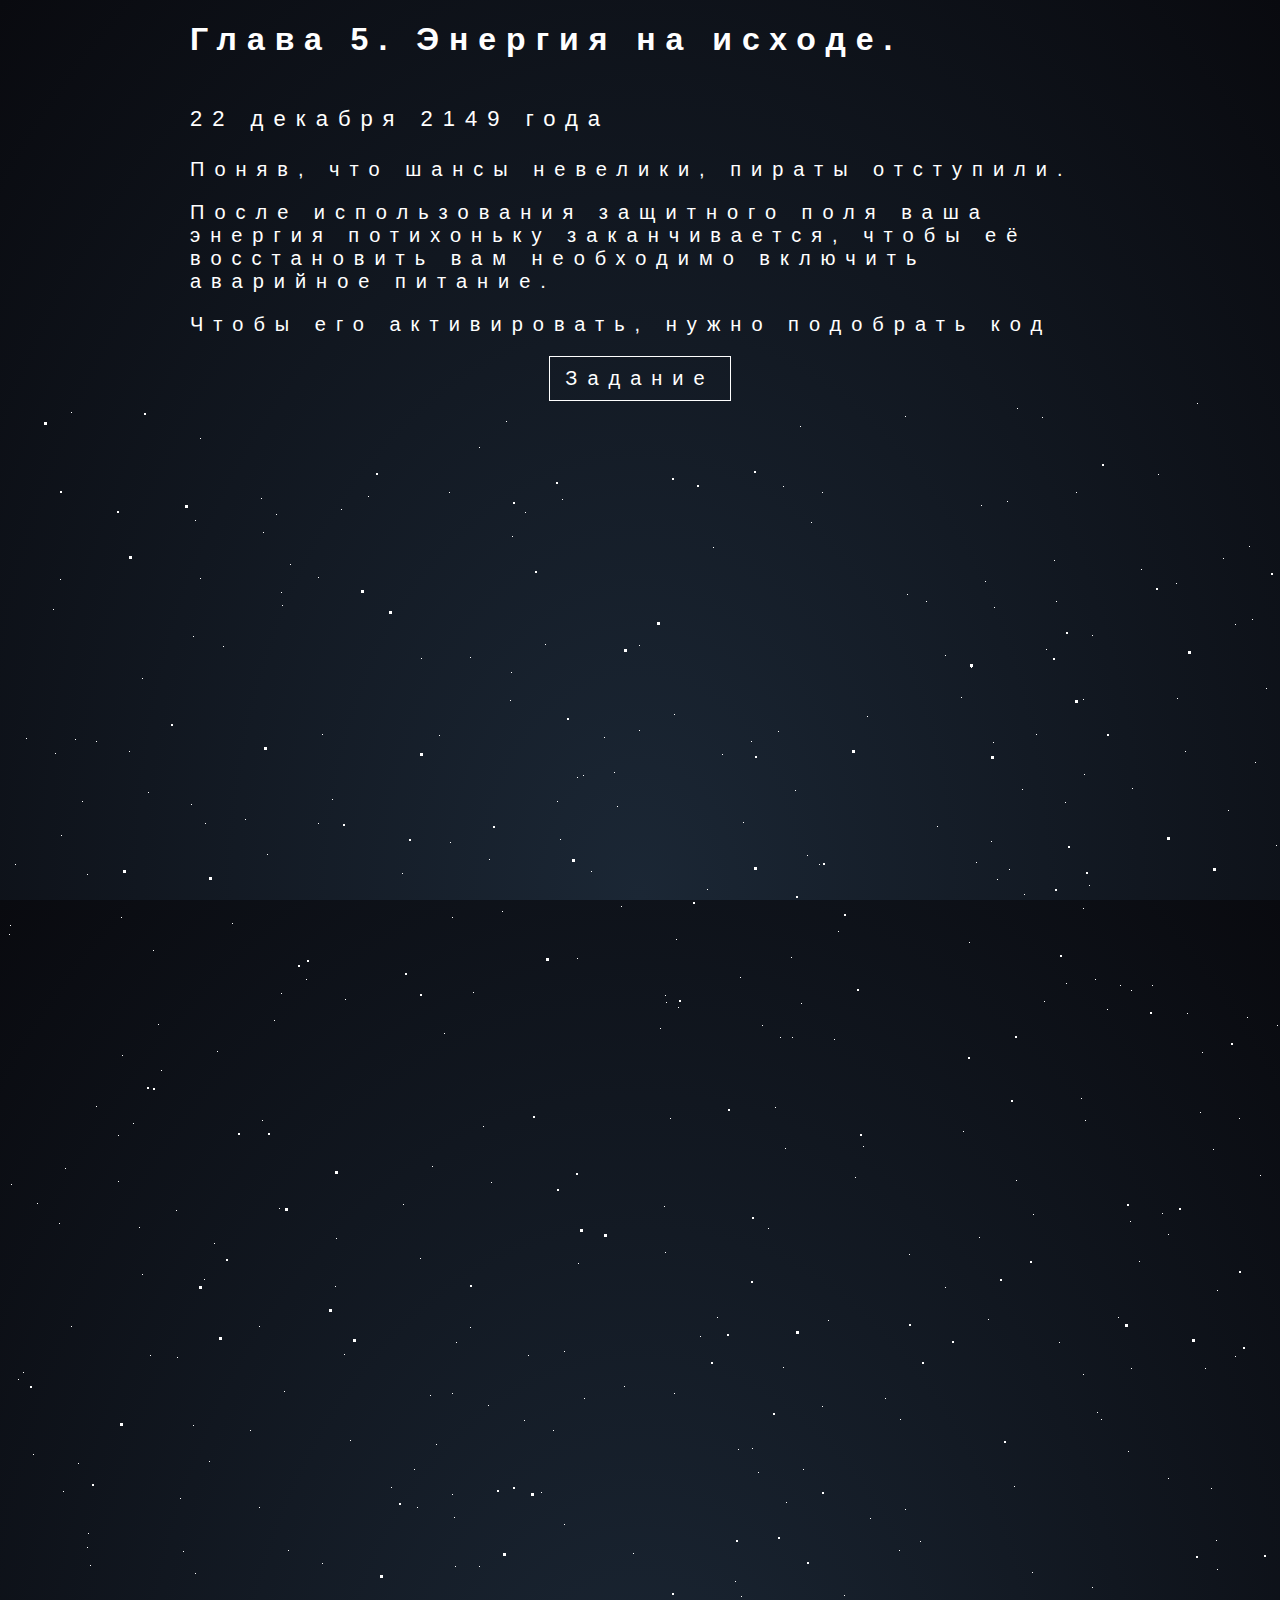
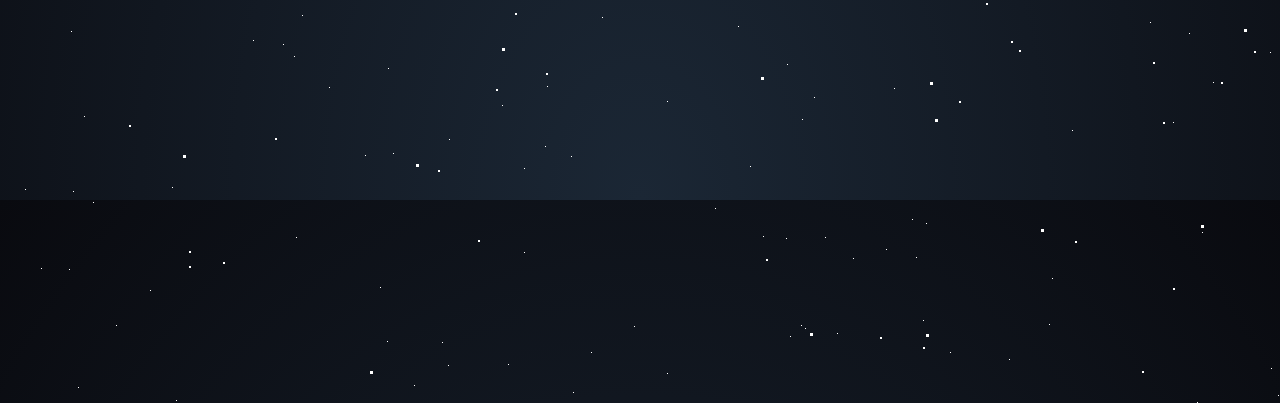
<file: index.html>
<!DOCTYPE html>
<html lang="en">

<head>
    <meta charset="UTF-8">
    <meta http-equiv="X-UA-Compatible" content="IE=edge">
    <meta name="viewport" content="width=device-width, initial-scale=1.0">
    <title>Document</title>
    <link rel="stylesheet" href="css/style.css">
</head>

<body>
    <div class="title">
        <div class="wrapper">
            <section class="story">
                <h1 class="headling">Глава 5. Энергия на исходе.</h1>
                <time datetime="2149-12-22"> 22 декабря 2149 года </time>
                <p>Поняв, что шансы невелики, пираты отступили.</p>
                <p> После использования защитного поля ваша
                    энергия потихоньку заканчивается, чтобы её восстановить вам необходимо включить аварийное питание. </p>
                <p>Чтобы
                    его активировать, нужно подобрать код</p>
            </section>
            <a href="ex.html" class="ex-link">Задание</a>
        </div>

    </div>
    <div id="stars"></div>
    <div id="stars2"></div>
    <div id="stars3"></div>
</body>

</html>
</file>
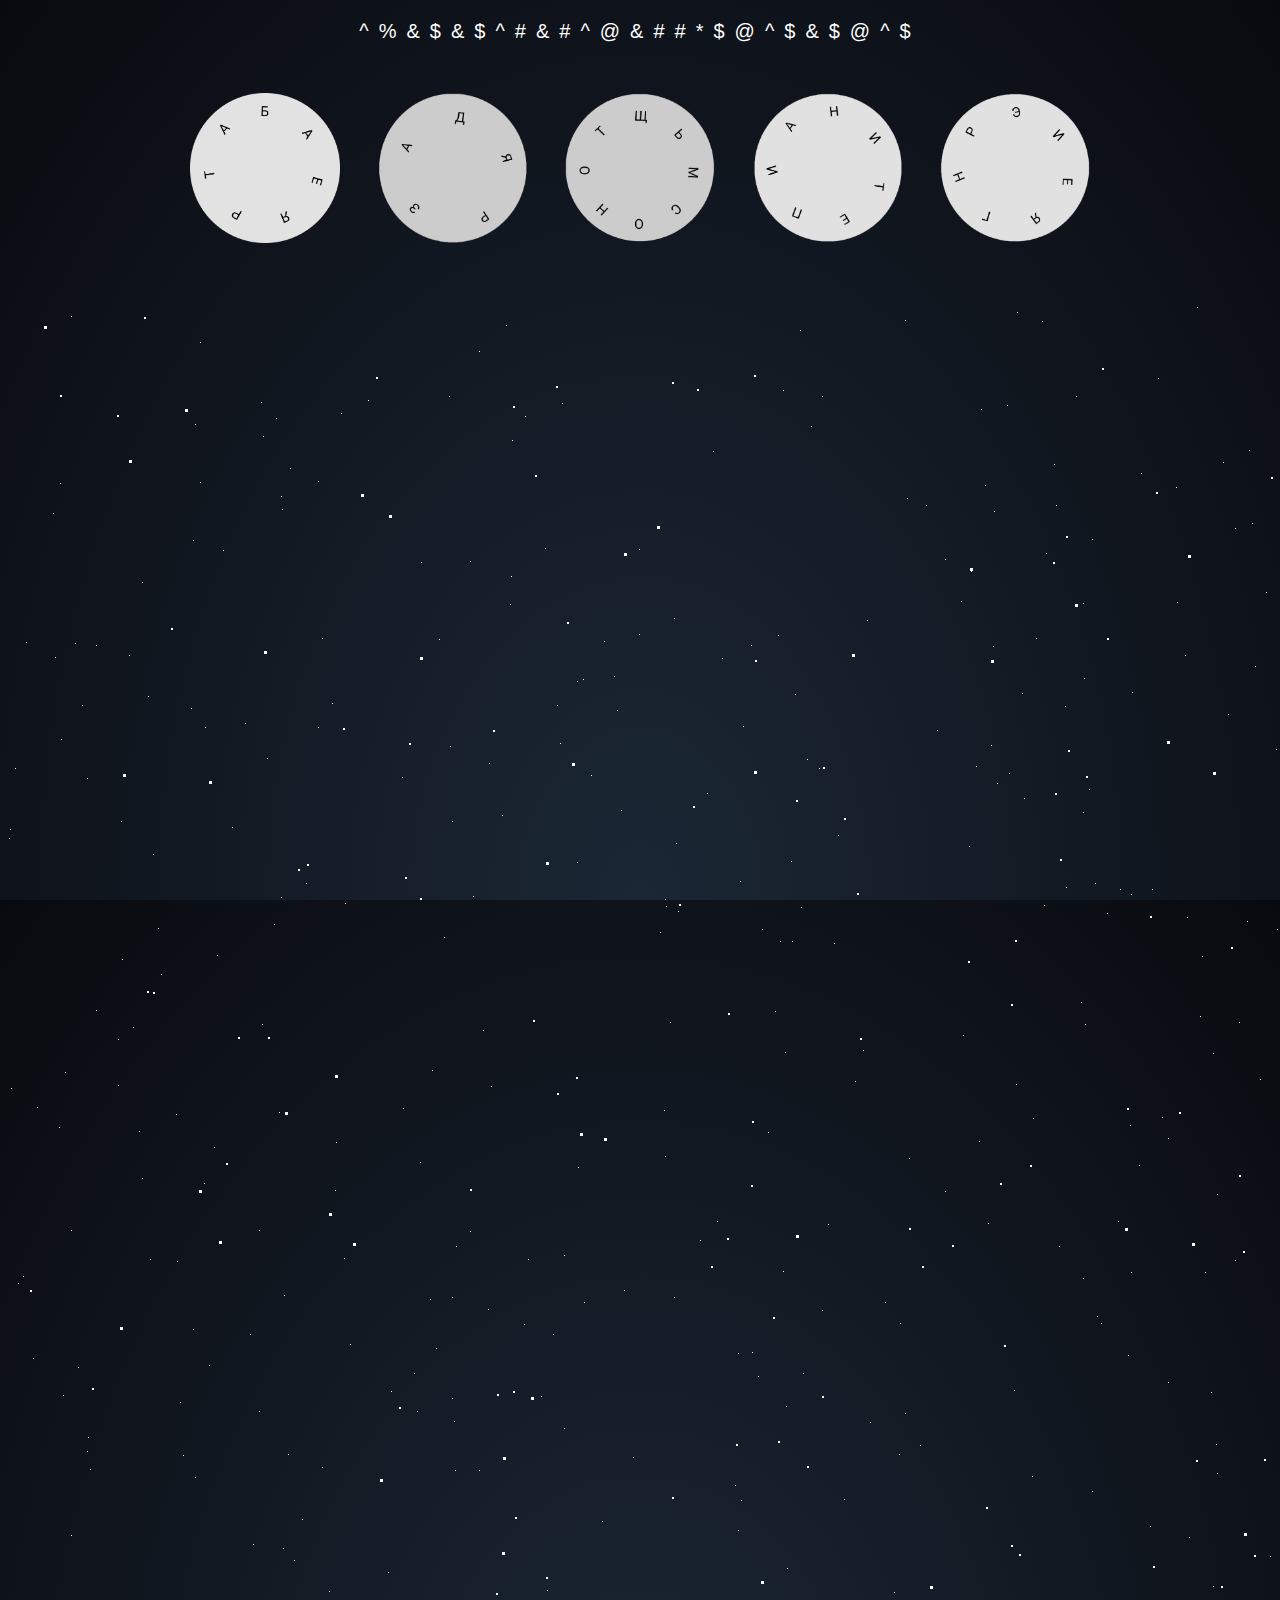
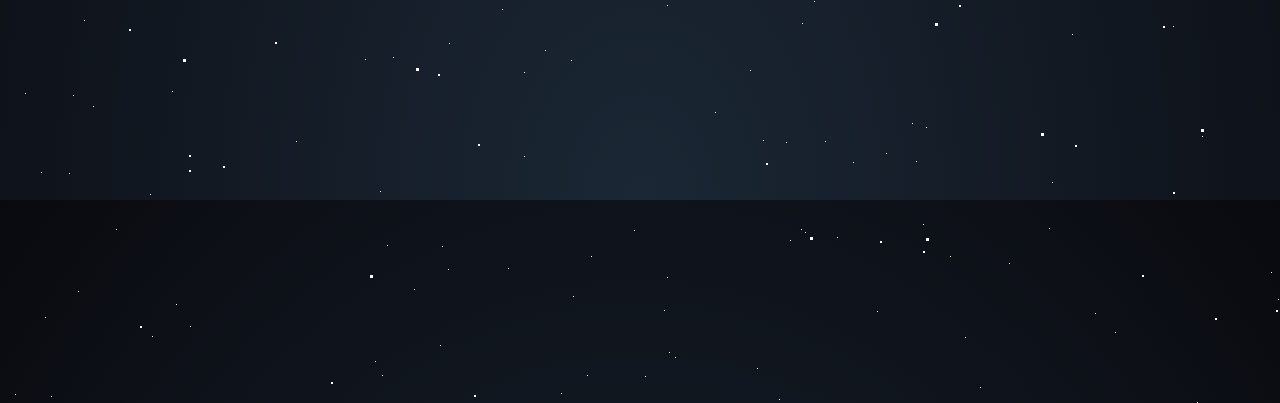
<file: ex.html>
<!DOCTYPE html>
<html lang="en">
<head>
    <meta charset="UTF-8">
    <meta http-equiv="X-UA-Compatible" content="IE=edge">
    <meta name="viewport" content="width=device-width, initial-scale=1.0">
    <title>Document</title>
    <link rel="stylesheet" href="css/style.css">
</head>
<body>
    <div class="title">
        <div class="wrapper">
            <section class="exercise">
                <p class="hint">^%&$&$^#&#^@&##*$@^$&$@^$</p>
                <ul class="circle-list">
                    <li class="circle-item"><img src="img/1.png" width="150" height="150" alt="circle 1" class="circle"></li>
                    <li class="circle-item"><img src="img/2.png" width="150" height="150" alt="circle 2" class="circle"></li>
                    <li class="circle-item"><img src="img/3.png" width="150" height="150" alt="circle 3" class="circle"></li>
                    <li class="circle-item"><img src="img/4.png" width="150" height="150" alt="circle 4" class="circle"></li>
                    <li class="circle-item"><img src="img/5.png" width="150" height="150" alt="circle 5" class="circle"></li>
                </ul>
            </section>
        </div>
    </div>
    <div id="stars"></div>
    <div id="stars2"></div>
    <div id="stars3"></div>
</body>
</html>
</file>
<file: css/style.css>
.wrapper {
        width: 900px;
        margin: 0 auto;
        font-family: "lato", sans-serif;
        font-weight: 300;
        font-size: 50px;
        letter-spacing: 10px;
        color: #FFF;
}

a {
        text-align: center;
        font-size: 20px;
        display: block;
        padding: 10px;
        width: 160px;
        text-decoration: none;
        color: #fff;
        margin: 0 auto;
        border: 1px solid #fff;
}

a:hover {
        color: #090a0f;
        background-color: #fff;
        transition: 0.2s;
}

h1 {
        font-size: 32px;
}

time {
        font-size: 22px;
}

p {
        font-size: 20px;
}

.hint {
        text-align: center;
}

ul {
        list-style: none;
        padding: 0;
        display: flex;
        justify-content: space-between;
}

html {
        height: 100%;
        background: radial-gradient(ellipse at bottom, #1b2735 0%, #090a0f 100%);
        overflow: hidden;
}

#stars {
        width: 1px;
        height: 1px;
        background: transparent;
        box-shadow: 1602px 661px #FFF, 1779px 795px #FFF, 1154px 812px #FFF, 1328px 800px #FFF, 1262px 1251px #FFF, 1976px 432px #FFF, 1650px 1853px #FFF, 1001px 468px #FFF, 609px 405px #FFF, 1842px 1576px #FFF, 742px 1365px #FFF, 321px 1286px #FFF, 462px 926px #FFF, 481px 458px #FFF, 484px 1952px #FFF, 380px 1267px #FFF, 1122px 820px #FFF, 1626px 1217px #FFF, 1953px 1255px #FFF, 1728px 140px #FFF, 1430px 1262px #FFF, 7px 463px #FFF, 1664px 338px #FFF, 63px 11px #FFF, 552px 438px #FFF, 3px 783px #FFF, 1247px 361px #FFF, 803px 121px #FFF, 755px 1435px #FFF, 659px 1572px #FFF, 462px 256px #FFF, 654px 1979px #FFF, 1747px 1521px #FFF, 1222px 1922px #FFF, 1615px 1672px #FFF, 980px 918px #FFF, 1477px 1509px #FFF, 1311px 365px #FFF, 286px 1255px #FFF, 897px 1108px #FFF, 770px 330px #FFF, 337px 598px #FFF, 1192px 711px #FFF, 1656px 1284px #FFF, 1808px 543px #FFF, 1099px 608px #FFF, 1215px 157px #FFF, 1670px 748px #FFF, 110px 734px #FFF, 1513px 1678px #FFF, 137px 1969px #FFF, 242px 1029px #FFF, 670px 606px #FFF, 1173px 1915px #FFF, 1730px 1946px #FFF, 1617px 1395px #FFF, 294px 1214px #FFF, 942px 1551px #FFF, 327px 885px #FFF, 1961px 128px #FFF, 314px 333px #FFF, 845px 1457px #FFF, 1293px 408px #FFF, 1058px 582px #FFF, 1981px 1771px #FFF, 1473px 311px #FFF, 1227px 955px #FFF, 1937px 1262px #FFF, 754px 624px #FFF, 266px 619px #FFF, 182px 1621px #FFF, 29px 802px #FFF, 1075px 298px #FFF, 1986px 1900px #FFF, 1770px 447px #FFF, 1291px 57px #FFF, 782px 1535px #FFF, 1312px 111px #FFF, 1194px 651px #FFF, 899px 193px #FFF, 282px 163px #FFF, 1341px 998px #FFF, 379px 1540px #FFF, 406px 1584px #FFF, 1227px 223px #FFF, 1525px 402px #FFF, 66px 1842px #FFF, 1531px 1873px #FFF, 1303px 376px #FFF, 1949px 1797px #FFF, 1093px 1018px #FFF, 937px 886px #FFF, 1954px 1675px #FFF, 1957px 304px #FFF, 74px 400px #FFF, 556px 1123px #FFF, 1659px 1330px #FFF, 1110px 916px #FFF, 503px 271px #FFF, 1574px 1851px #FFF, 436px 1833px #FFF, 175px 1150px #FFF, 43px 1691px #FFF, 1758px 1857px #FFF, 413px 257px #FFF, 596px 336px #FFF, 1608px 338px #FFF, 333px 108px #FFF, 794px 1318px #FFF, 1150px 73px #FFF, 891px 1149px #FFF, 1614px 387px #FFF, 1930px 1770px #FFF, 465px 591px #FFF, 394px 472px #FFF, 438px 1877px #FFF, 537px 1345px #FFF, 583px 470px #FFF, 1493px 1112px #FFF, 1437px 1380px #FFF, 494px 1304px #FFF, 17px 1388px #FFF, 1001px 1558px #FFF, 10px 978px #FFF, 25px 1053px #FFF, 732px 576px #FFF, 1169px 297px #FFF, 915px 1519px #FFF, 280px 1149px #FFF, 1430px 761px #FFF, 45px 208px #FFF, 1790px 1104px #FFF, 953px 296px #FFF, 1480px 733px #FFF, 1024px 1171px #FFF, 1473px 1335px #FFF, 631px 329px #FFF, 1498px 1792px #FFF, 385px 1825px #FFF, 483px 781px #FFF, 1888px 85px #FFF, 1659px 715px #FFF, 192px 177px #FFF, 275px 1243px #FFF, 1203px 1087px #FFF, 412px 857px #FFF, 1302px 1270px #FFF, 787px 389px #FFF, 751px 1838px #FFF, 1381px 1377px #FFF, 196px 878px #FFF, 134px 277px #FFF, 145px 549px #FFF, 1957px 1961px #FFF, 1120px 1050px #FFF, 1354px 972px #FFF, 1158px 1771px #FFF, 47px 352px #FFF, 1112px 584px #FFF, 164px 1386px #FFF, 1273px 1782px #FFF, 110px 780px #FFF, 502px 299px #FFF, 1768px 933px #FFF, 886px 1287px #FFF, 1309px 1130px #FFF, 847px 776px #FFF, 1713px 269px #FFF, 1718px 795px #FFF, 1984px 717px #FFF, 985px 341px #FFF, 1462px 1078px #FFF, 1702px 1461px #FFF, 167px 1873px #FFF, 862px 1117px #FFF, 1968px 932px #FFF, 814px 91px #FFF, 1530px 607px #FFF, 1799px 1571px #FFF, 1868px 1734px #FFF, 1800px 1137px #FFF, 52px 178px #FFF, 901px 853px #FFF, 1181px 1232px #FFF, 209px 650px #FFF, 1165px 1321px #FFF, 1046px 159px #FFF, 578px 1748px #FFF, 18px 337px #FFF, 70px 1062px #FFF, 1670px 270px #FFF, 1828px 1321px #FFF, 1817px 336px #FFF, 124px 1935px #FFF, 1840px 594px #FFF, 836px 1194px #FFF, 1292px 1801px #FFF, 1547px 945px #FFF, 500px 1563px #FFF, 569px 376px #FFF, 1107px 1627px #FFF, 662px 717px #FFF, 1352px 762px #FFF, 771px 1694px #FFF, 1529px 484px #FFF, 1609px 798px #FFF, 652px 627px #FFF, 498px 20px #FFF, 1308px 164px #FFF, 245px 1239px #FFF, 1131px 860px #FFF, 1028px 333px #FFF, 765px 1760px #FFF, 1627px 684px #FFF, 70px 1586px #FFF, 63px 1230px #FFF, 1727px 465px #FFF, 1946px 1862px #FFF, 169px 956px #FFF, 121px 1826px #FFF, 1615px 725px #FFF, 1225px 1925px #FFF, 1678px 323px #FFF, 606px 371px #FFF, 616px 985px #FFF, 490px 1898px #FFF, 516px 1019px #FFF, 878px 1448px #FFF, 1533px 98px #FFF, 625px 1152px #FFF, 224px 522px #FFF, 215px 245px #FFF, 153px 669px #FFF, 1530px 1652px #FFF, 1796px 1697px #FFF, 908px 1456px #FFF, 1326px 1947px #FFF, 1294px 872px #FFF, 806px 1296px #FFF, 783px 556px #FFF, 1075px 973px #FFF, 613px 505px #FFF, 1160px 833px #FFF, 1053px 1793px #FFF, 1343px 1990px #FFF, 937px 254px #FFF, 1084px 234px #FFF, 575px 374px #FFF, 367px 1656px #FFF, 494px 510px #FFF, 1403px 1242px #FFF, 1827px 1741px #FFF, 1239px 616px #FFF, 579px 1670px #FFF, 971px 836px #FFF, 1025px 813px #FFF, 707px 1407px #FFF, 188px 1777px #FFF, 1576px 18px #FFF, 1px 533px #FFF, 1123px 589px #FFF, 88px 705px #FFF, 1844px 679px #FFF, 121px 350px #FFF, 1853px 470px #FFF, 1333px 263px #FFF, 1702px 957px #FFF, 475px 725px #FFF, 1650px 75px #FFF, 1372px 11px #FFF, 714px 353px #FFF, 968px 461px #FFF, 1413px 1400px #FFF, 1856px 1724px #FFF, 793px 1524px #FFF, 1717px 962px #FFF, 1263px 1567px #FFF, 1621px 1961px #FFF, 537px 243px #FFF, 912px 1140px #FFF, 659px 1300px #FFF, 113px 516px #FFF, 1111px 1738px #FFF, 336px 953px #FFF, 1038px 248px #FFF, 692px 935px #FFF, 516px 1451px #FFF, 1057px 401px #FFF, 1014px 388px #FFF, 1363px 1764px #FFF, 855px 745px #FFF, 57px 767px #FFF, 779px 1263px #FFF, 1746px 1797px #FFF, 1975px 848px #FFF, 1051px 941px #FFF, 79px 1146px #FFF, 1945px 1015px #FFF, 1506px 1855px #FFF, 955px 730px #FFF, 27px 1865px #FFF, 1378px 1691px #FFF, 969px 1738px #FFF, 206px 842px #FFF, 1068px 91px #FFF, 1466px 1725px #FFF, 533px 1091px #FFF, 1205px 748px #FFF, 324px 398px #FFF, 1417px 1048px #FFF, 349px 1827px #FFF, 730px 1048px #FFF, 1671px 690px #FFF, 1441px 1068px #FFF, 251px 925px #FFF, 144px 1631px #FFF, 108px 1524px #FFF, 187px 1172px #FFF, 183px 403px #FFF, 907px 1873px #FFF, 973px 104px #FFF, 65px 1390px #FFF, 372px 1486px #FFF, 424px 765px #FFF, 1410px 350px #FFF, 760px 827px #FFF, 1179px 612px #FFF, 251px 1106px #FFF, 657px 851px #FFF, 63px 925px #FFF, 1272px 1791px #FFF, 1361px 1189px #FFF, 778px 1101px #FFF, 817px 1436px #FFF, 1884px 1440px #FFF, 1662px 1781px #FFF, 276px 990px #FFF, 1835px 1617px #FFF, 1516px 246px #FFF, 544px 1792px #FFF, 667px 1652px #FFF, 1142px 1221px #FFF, 1417px 38px #FFF, 33px 1467px #FFF, 1087px 1608px #FFF, 1406px 1323px #FFF, 440px 1564px #FFF, 1697px 758px #FFF, 743px 340px #FFF, 1244px 218px #FFF, 1382px 1783px #FFF, 539px 1285px #FFF, 273px 592px #FFF, 1268px 444px #FFF, 1302px 70px #FFF, 989px 478px #FFF, 1044px 1477px #FFF, 395px 803px #FFF, 1609px 1799px #FFF, 999px 100px #FFF, 1444px 2000px #FFF, 1966px 1675px #FFF, 51px 822px #FFF, 1387px 825px #FFF, 983px 440px #FFF, 1269px 624px #FFF, 1303px 1455px #FFF, 666px 313px #FFF, 1776px 132px #FFF, 1041px 1523px #FFF, 168px 1599px #FFF, 1714px 604px #FFF, 657px 594px #FFF, 1301px 1318px #FFF, 961px 541px #FFF, 310px 422px #FFF, 636px 1847px #FFF, 814px 1005px #FFF, 444px 1093px #FFF, 583px 1551px #FFF, 1746px 1807px #FFF, 1550px 1359px #FFF, 283px 1837px #FFF, 1257px 1772px #FFF, 1620px 1691px #FFF, 727px 1180px #FFF, 798px 1744px #FFF, 754px 1707px #FFF, 1871px 189px #FFF, 1355px 1000px #FFF, 1839px 599px #FFF, 7px 1689px #FFF, 775px 966px #FFF, 231px 1980px #FFF, 1231px 717px #FFF, 1748px 1658px #FFF, 385px 1352px #FFF, 1168px 182px #FFF, 576px 997px #FFF, 1955px 279px #FFF, 314px 1162px #FFF, 626px 1525px #FFF, 1372px 597px #FFF, 168px 809px #FFF, 1559px 1646px #FFF, 1316px 600px #FFF, 1903px 1615px #FFF, 1899px 173px #FFF, 1936px 1042px #FFF, 977px 180px #FFF, 80px 1132px #FFF, 1258px 287px #FFF, 1944px 1624px #FFF, 1710px 1271px #FFF, 859px 315px #FFF, 658px 601px #FFF, 444px 516px #FFF, 1443px 70px #FFF, 61px 1468px #FFF, 67px 338px #FFF, 1888px 711px #FFF, 1838px 1848px #FFF, 1252px 774px #FFF, 1986px 1392px #FFF, 1734px 213px #FFF, 1904px 76px #FFF, 1503px 1882px #FFF, 268px 113px #FFF, 1124px 387px #FFF, 565px 1591px #FFF, 446px 1116px #FFF, 1861px 661px #FFF, 55px 1090px #FFF, 328px 837px #FFF, 775px 85px #FFF, 436px 632px #FFF, 1704px 904px #FFF, 406px 1068px #FFF, 1077px 719px #FFF, 125px 722px #FFF, 1735px 174px #FFF, 1541px 1590px #FFF, 1883px 498px #FFF, 733px 1195px #FFF, 1178px 1793px #FFF, 254px 719px #FFF, 1790px 545px #FFF, 799px 454px #FFF, 1076px 1737px #FFF, 360px 95px #FFF, 516px 1367px #FFF, 1016px 493px #FFF, 1340px 15px #FFF, 1843px 355px #FFF, 416px 1857px #FFF, 1745px 1967px #FFF, 1768px 1266px #FFF, 778px 1437px #FFF, 1892px 1480px #FFF, 1861px 1700px #FFF, 1973px 832px #FFF, 132px 1773px #FFF, 1928px 1974px #FFF, 470px 1852px #FFF, 1855px 463px #FFF, 892px 1018px #FFF, 374px 1670px #FFF, 140px 391px #FFF, 1868px 1945px #FFF, 505px 1988px #FFF, 1798px 1514px #FFF, 134px 873px #FFF, 1319px 1278px #FFF, 1796px 1403px #FFF, 1400px 503px #FFF, 480px 1004px #FFF, 53px 434px #FFF, 1075px 507px #FFF, 1376px 13px #FFF, 150px 623px #FFF, 563px 1355px #FFF, 1464px 858px #FFF, 1123px 967px #FFF, 1273px 1412px #FFF, 1378px 1689px #FFF, 1390px 1248px #FFF, 273px 191px #FFF, 471px 46px #FFF, 1520px 780px #FFF, 830px 530px #FFF, 1369px 1915px #FFF, 434px 1541px #FFF, 1658px 753px #FFF, 1955px 1908px #FFF, 409px 1106px #FFF, 1609px 597px #FFF, 637px 1671px #FFF, 1957px 475px #FFF, 1595px 1496px #FFF, 1979px 1958px #FFF, 1364px 1658px #FFF, 929px 425px #FFF, 1197px 967px #FFF, 82px 1164px #FFF, 310px 176px #FFF, 1242px 1822px #FFF, 1081px 484px #FFF, 1436px 1211px #FFF, 992px 1826px #FFF, 1801px 714px #FFF, 1034px 16px #FFF, 1241px 145px #FFF, 1815px 811px #FFF, 517px 111px #FFF, 512px 1871px #FFF, 185px 1024px #FFF, 869px 1606px #FFF, 904px 1418px #FFF, 271px 807px #FFF, 1627px 1971px #FFF, 1048px 200px #FFF, 1543px 152px #FFF, 1559px 924px #FFF, 1205px 1281px #FFF, 1073px 697px #FFF, 1614px 426px #FFF, 1064px 1329px #FFF, 1963px 1252px #FFF, 444px 992px #FFF, 553px 1688px #FFF, 298px 578px #FFF, 772px 636px #FFF, 1755px 1446px #FFF, 1503px 450px #FFF, 504px 135px #FFF, 1714px 314px #FFF, 447px 1165px #FFF, 1903px 1258px #FFF, 1916px 434px #FFF, 1468px 1851px #FFF, 631px 244px #FFF, 201px 1060px #FFF, 88px 340px #FFF, 342px 1039px #FFF, 699px 488px #FFF, 1284px 1794px #FFF, 1458px 759px #FFF, 1335px 1629px #FFF, 1367px 1363px #FFF, 185px 235px #FFF, 76px 1315px #FFF, 1528px 198px #FFF, 471px 1165px #FFF, 1160px 1077px #FFF, 79px 473px #FFF, 114px 654px #FFF, 1400px 722px #FFF, 829px 1532px #FFF, 448px 941px #FFF, 627px 1987px #FFF, 820px 919px #FFF, 1506px 217px #FFF, 1946px 1562px #FFF, 142px 1489px #FFF, 793px 602px #FFF, 441px 91px #FFF, 259px 453px #FFF, 1538px 1732px #FFF, 1498px 1501px #FFF, 656px 805px #FFF, 1808px 1178px #FFF, 1954px 890px #FFF, 656px 1605px #FFF, 1177px 350px #FFF, 666px 992px #FFF, 1486px 305px #FFF, 661px 1647px #FFF, 1209px 1168px #FFF, 1499px 1450px #FFF, 554px 98px #FFF, 744px 1047px #FFF, 2px 524px #FFF, 383px 1086px #FFF, 1822px 244px #FFF, 1704px 1714px #FFF, 797px 1527px #FFF, 1916px 1610px #FFF, 1865px 860px #FFF, 1567px 1823px #FFF, 1340px 273px #FFF, 1133px 168px #FFF, 557px 1978px #FFF, 1419px 1724px #FFF, 668px 538px #FFF, 1411px 1026px #FFF, 1194px 1431px #FFF, 267px 1899px #FFF, 556px 950px #FFF, 1847px 1514px #FFF, 255px 131px #FFF, 442px 441px #FFF, 1089px 1011px #FFF, 1931px 1781px #FFF, 187px 119px #FFF, 1317px 1797px #FFF, 15px 971px #FFF, 1542px 618px #FFF, 594px 1216px #FFF, 523px 1980px #FFF, 682px 1977px #FFF, 1840px 1934px #FFF, 73px 1975px #FFF, 192px 37px #FFF, 1796px 1491px #FFF, 237px 418px #FFF, 635px 1936px #FFF, 735px 421px #FFF, 1785px 1564px #FFF, 85px 1401px #FFF, 288px 1436px #FFF, 972px 1682px #FFF, 986px 206px #FFF, 730px 1225px #FFF, 569px 557px #FFF, 1805px 1898px #FFF, 488px 1963px #FFF, 877px 997px #FFF, 545px 1029px #FFF, 1725px 1017px #FFF, 1320px 1855px #FFF, 1220px 409px #FFF, 1911px 453px #FFF, 784px 636px #FFF, 570px 862px #FFF, 1009px 7px #FFF, 432px 1640px #FFF, 1941px 1197px #FFF, 422px 994px #FFF, 465px 1879px #FFF, 918px 200px #FFF, 1978px 1313px #FFF, 520px 954px #FFF, 1270px 1594px #FFF, 1087px 578px #FFF, 1597px 58px #FFF, 1782px 550px #FFF, 274px 204px #FFF, 1743px 1662px #FFF, 441px 1338px #FFF, 545px 1844px #FFF, 1702px 894px #FFF, 1760px 1426px #FFF, 795px 1068px #FFF, 1076px 373px #FFF, 1666px 1594px #FFF, 1490px 1257px #FFF, 7px 1967px #FFF, 357px 1354px #FFF, 1740px 1071px #FFF, 1876px 1981px #FFF, 421px 1758px #FFF, 750px 1071px #FFF, 963px 266px #FFF, 918px 1422px #FFF, 811px 463px #FFF, 1084px 1186px #FFF, 950px 1852px #FFF, 709px 916px #FFF, 37px 1612px #FFF, 777px 747px #FFF, 749px 1663px #FFF, 1036px 600px #FFF, 1951px 1697px #FFF, 1208px 1139px #FFF, 549px 400px #FFF, 1144px 584px #FFF, 1466px 1315px #FFF, 131px 826px #FFF, 172px 1097px #FFF, 253px 97px #FFF, 197px 422px #FFF, 792px 25px #FFF, 957px 1632px #FFF, 1209px 889px #FFF, 826px 638px #FFF, 1464px 1137px #FFF, 1189px 2px #FFF, 1737px 1514px #FFF, 142px 954px #FFF, 1831px 544px #FFF, 1008px 779px #FFF, 1889px 257px #FFF, 1006px 1085px #FFF, 428px 1043px #FFF, 1915px 1585px #FFF, 232px 1935px #FFF, 767px 706px #FFF, 431px 334px #FFF, 897px 15px #FFF, 705px 146px #FFF;
        animation: animStar 50s linear infinite;
}

#stars:after {
        content: " ";
        position: absolute;
        top: 2000px;
        width: 1px;
        height: 1px;
        background: transparent;
        box-shadow: 1602px 661px #FFF, 1779px 795px #FFF, 1154px 812px #FFF, 1328px 800px #FFF, 1262px 1251px #FFF, 1976px 432px #FFF, 1650px 1853px #FFF, 1001px 468px #FFF, 609px 405px #FFF, 1842px 1576px #FFF, 742px 1365px #FFF, 321px 1286px #FFF, 462px 926px #FFF, 481px 458px #FFF, 484px 1952px #FFF, 380px 1267px #FFF, 1122px 820px #FFF, 1626px 1217px #FFF, 1953px 1255px #FFF, 1728px 140px #FFF, 1430px 1262px #FFF, 7px 463px #FFF, 1664px 338px #FFF, 63px 11px #FFF, 552px 438px #FFF, 3px 783px #FFF, 1247px 361px #FFF, 803px 121px #FFF, 755px 1435px #FFF, 659px 1572px #FFF, 462px 256px #FFF, 654px 1979px #FFF, 1747px 1521px #FFF, 1222px 1922px #FFF, 1615px 1672px #FFF, 980px 918px #FFF, 1477px 1509px #FFF, 1311px 365px #FFF, 286px 1255px #FFF, 897px 1108px #FFF, 770px 330px #FFF, 337px 598px #FFF, 1192px 711px #FFF, 1656px 1284px #FFF, 1808px 543px #FFF, 1099px 608px #FFF, 1215px 157px #FFF, 1670px 748px #FFF, 110px 734px #FFF, 1513px 1678px #FFF, 137px 1969px #FFF, 242px 1029px #FFF, 670px 606px #FFF, 1173px 1915px #FFF, 1730px 1946px #FFF, 1617px 1395px #FFF, 294px 1214px #FFF, 942px 1551px #FFF, 327px 885px #FFF, 1961px 128px #FFF, 314px 333px #FFF, 845px 1457px #FFF, 1293px 408px #FFF, 1058px 582px #FFF, 1981px 1771px #FFF, 1473px 311px #FFF, 1227px 955px #FFF, 1937px 1262px #FFF, 754px 624px #FFF, 266px 619px #FFF, 182px 1621px #FFF, 29px 802px #FFF, 1075px 298px #FFF, 1986px 1900px #FFF, 1770px 447px #FFF, 1291px 57px #FFF, 782px 1535px #FFF, 1312px 111px #FFF, 1194px 651px #FFF, 899px 193px #FFF, 282px 163px #FFF, 1341px 998px #FFF, 379px 1540px #FFF, 406px 1584px #FFF, 1227px 223px #FFF, 1525px 402px #FFF, 66px 1842px #FFF, 1531px 1873px #FFF, 1303px 376px #FFF, 1949px 1797px #FFF, 1093px 1018px #FFF, 937px 886px #FFF, 1954px 1675px #FFF, 1957px 304px #FFF, 74px 400px #FFF, 556px 1123px #FFF, 1659px 1330px #FFF, 1110px 916px #FFF, 503px 271px #FFF, 1574px 1851px #FFF, 436px 1833px #FFF, 175px 1150px #FFF, 43px 1691px #FFF, 1758px 1857px #FFF, 413px 257px #FFF, 596px 336px #FFF, 1608px 338px #FFF, 333px 108px #FFF, 794px 1318px #FFF, 1150px 73px #FFF, 891px 1149px #FFF, 1614px 387px #FFF, 1930px 1770px #FFF, 465px 591px #FFF, 394px 472px #FFF, 438px 1877px #FFF, 537px 1345px #FFF, 583px 470px #FFF, 1493px 1112px #FFF, 1437px 1380px #FFF, 494px 1304px #FFF, 17px 1388px #FFF, 1001px 1558px #FFF, 10px 978px #FFF, 25px 1053px #FFF, 732px 576px #FFF, 1169px 297px #FFF, 915px 1519px #FFF, 280px 1149px #FFF, 1430px 761px #FFF, 45px 208px #FFF, 1790px 1104px #FFF, 953px 296px #FFF, 1480px 733px #FFF, 1024px 1171px #FFF, 1473px 1335px #FFF, 631px 329px #FFF, 1498px 1792px #FFF, 385px 1825px #FFF, 483px 781px #FFF, 1888px 85px #FFF, 1659px 715px #FFF, 192px 177px #FFF, 275px 1243px #FFF, 1203px 1087px #FFF, 412px 857px #FFF, 1302px 1270px #FFF, 787px 389px #FFF, 751px 1838px #FFF, 1381px 1377px #FFF, 196px 878px #FFF, 134px 277px #FFF, 145px 549px #FFF, 1957px 1961px #FFF, 1120px 1050px #FFF, 1354px 972px #FFF, 1158px 1771px #FFF, 47px 352px #FFF, 1112px 584px #FFF, 164px 1386px #FFF, 1273px 1782px #FFF, 110px 780px #FFF, 502px 299px #FFF, 1768px 933px #FFF, 886px 1287px #FFF, 1309px 1130px #FFF, 847px 776px #FFF, 1713px 269px #FFF, 1718px 795px #FFF, 1984px 717px #FFF, 985px 341px #FFF, 1462px 1078px #FFF, 1702px 1461px #FFF, 167px 1873px #FFF, 862px 1117px #FFF, 1968px 932px #FFF, 814px 91px #FFF, 1530px 607px #FFF, 1799px 1571px #FFF, 1868px 1734px #FFF, 1800px 1137px #FFF, 52px 178px #FFF, 901px 853px #FFF, 1181px 1232px #FFF, 209px 650px #FFF, 1165px 1321px #FFF, 1046px 159px #FFF, 578px 1748px #FFF, 18px 337px #FFF, 70px 1062px #FFF, 1670px 270px #FFF, 1828px 1321px #FFF, 1817px 336px #FFF, 124px 1935px #FFF, 1840px 594px #FFF, 836px 1194px #FFF, 1292px 1801px #FFF, 1547px 945px #FFF, 500px 1563px #FFF, 569px 376px #FFF, 1107px 1627px #FFF, 662px 717px #FFF, 1352px 762px #FFF, 771px 1694px #FFF, 1529px 484px #FFF, 1609px 798px #FFF, 652px 627px #FFF, 498px 20px #FFF, 1308px 164px #FFF, 245px 1239px #FFF, 1131px 860px #FFF, 1028px 333px #FFF, 765px 1760px #FFF, 1627px 684px #FFF, 70px 1586px #FFF, 63px 1230px #FFF, 1727px 465px #FFF, 1946px 1862px #FFF, 169px 956px #FFF, 121px 1826px #FFF, 1615px 725px #FFF, 1225px 1925px #FFF, 1678px 323px #FFF, 606px 371px #FFF, 616px 985px #FFF, 490px 1898px #FFF, 516px 1019px #FFF, 878px 1448px #FFF, 1533px 98px #FFF, 625px 1152px #FFF, 224px 522px #FFF, 215px 245px #FFF, 153px 669px #FFF, 1530px 1652px #FFF, 1796px 1697px #FFF, 908px 1456px #FFF, 1326px 1947px #FFF, 1294px 872px #FFF, 806px 1296px #FFF, 783px 556px #FFF, 1075px 973px #FFF, 613px 505px #FFF, 1160px 833px #FFF, 1053px 1793px #FFF, 1343px 1990px #FFF, 937px 254px #FFF, 1084px 234px #FFF, 575px 374px #FFF, 367px 1656px #FFF, 494px 510px #FFF, 1403px 1242px #FFF, 1827px 1741px #FFF, 1239px 616px #FFF, 579px 1670px #FFF, 971px 836px #FFF, 1025px 813px #FFF, 707px 1407px #FFF, 188px 1777px #FFF, 1576px 18px #FFF, 1px 533px #FFF, 1123px 589px #FFF, 88px 705px #FFF, 1844px 679px #FFF, 121px 350px #FFF, 1853px 470px #FFF, 1333px 263px #FFF, 1702px 957px #FFF, 475px 725px #FFF, 1650px 75px #FFF, 1372px 11px #FFF, 714px 353px #FFF, 968px 461px #FFF, 1413px 1400px #FFF, 1856px 1724px #FFF, 793px 1524px #FFF, 1717px 962px #FFF, 1263px 1567px #FFF, 1621px 1961px #FFF, 537px 243px #FFF, 912px 1140px #FFF, 659px 1300px #FFF, 113px 516px #FFF, 1111px 1738px #FFF, 336px 953px #FFF, 1038px 248px #FFF, 692px 935px #FFF, 516px 1451px #FFF, 1057px 401px #FFF, 1014px 388px #FFF, 1363px 1764px #FFF, 855px 745px #FFF, 57px 767px #FFF, 779px 1263px #FFF, 1746px 1797px #FFF, 1975px 848px #FFF, 1051px 941px #FFF, 79px 1146px #FFF, 1945px 1015px #FFF, 1506px 1855px #FFF, 955px 730px #FFF, 27px 1865px #FFF, 1378px 1691px #FFF, 969px 1738px #FFF, 206px 842px #FFF, 1068px 91px #FFF, 1466px 1725px #FFF, 533px 1091px #FFF, 1205px 748px #FFF, 324px 398px #FFF, 1417px 1048px #FFF, 349px 1827px #FFF, 730px 1048px #FFF, 1671px 690px #FFF, 1441px 1068px #FFF, 251px 925px #FFF, 144px 1631px #FFF, 108px 1524px #FFF, 187px 1172px #FFF, 183px 403px #FFF, 907px 1873px #FFF, 973px 104px #FFF, 65px 1390px #FFF, 372px 1486px #FFF, 424px 765px #FFF, 1410px 350px #FFF, 760px 827px #FFF, 1179px 612px #FFF, 251px 1106px #FFF, 657px 851px #FFF, 63px 925px #FFF, 1272px 1791px #FFF, 1361px 1189px #FFF, 778px 1101px #FFF, 817px 1436px #FFF, 1884px 1440px #FFF, 1662px 1781px #FFF, 276px 990px #FFF, 1835px 1617px #FFF, 1516px 246px #FFF, 544px 1792px #FFF, 667px 1652px #FFF, 1142px 1221px #FFF, 1417px 38px #FFF, 33px 1467px #FFF, 1087px 1608px #FFF, 1406px 1323px #FFF, 440px 1564px #FFF, 1697px 758px #FFF, 743px 340px #FFF, 1244px 218px #FFF, 1382px 1783px #FFF, 539px 1285px #FFF, 273px 592px #FFF, 1268px 444px #FFF, 1302px 70px #FFF, 989px 478px #FFF, 1044px 1477px #FFF, 395px 803px #FFF, 1609px 1799px #FFF, 999px 100px #FFF, 1444px 2000px #FFF, 1966px 1675px #FFF, 51px 822px #FFF, 1387px 825px #FFF, 983px 440px #FFF, 1269px 624px #FFF, 1303px 1455px #FFF, 666px 313px #FFF, 1776px 132px #FFF, 1041px 1523px #FFF, 168px 1599px #FFF, 1714px 604px #FFF, 657px 594px #FFF, 1301px 1318px #FFF, 961px 541px #FFF, 310px 422px #FFF, 636px 1847px #FFF, 814px 1005px #FFF, 444px 1093px #FFF, 583px 1551px #FFF, 1746px 1807px #FFF, 1550px 1359px #FFF, 283px 1837px #FFF, 1257px 1772px #FFF, 1620px 1691px #FFF, 727px 1180px #FFF, 798px 1744px #FFF, 754px 1707px #FFF, 1871px 189px #FFF, 1355px 1000px #FFF, 1839px 599px #FFF, 7px 1689px #FFF, 775px 966px #FFF, 231px 1980px #FFF, 1231px 717px #FFF, 1748px 1658px #FFF, 385px 1352px #FFF, 1168px 182px #FFF, 576px 997px #FFF, 1955px 279px #FFF, 314px 1162px #FFF, 626px 1525px #FFF, 1372px 597px #FFF, 168px 809px #FFF, 1559px 1646px #FFF, 1316px 600px #FFF, 1903px 1615px #FFF, 1899px 173px #FFF, 1936px 1042px #FFF, 977px 180px #FFF, 80px 1132px #FFF, 1258px 287px #FFF, 1944px 1624px #FFF, 1710px 1271px #FFF, 859px 315px #FFF, 658px 601px #FFF, 444px 516px #FFF, 1443px 70px #FFF, 61px 1468px #FFF, 67px 338px #FFF, 1888px 711px #FFF, 1838px 1848px #FFF, 1252px 774px #FFF, 1986px 1392px #FFF, 1734px 213px #FFF, 1904px 76px #FFF, 1503px 1882px #FFF, 268px 113px #FFF, 1124px 387px #FFF, 565px 1591px #FFF, 446px 1116px #FFF, 1861px 661px #FFF, 55px 1090px #FFF, 328px 837px #FFF, 775px 85px #FFF, 436px 632px #FFF, 1704px 904px #FFF, 406px 1068px #FFF, 1077px 719px #FFF, 125px 722px #FFF, 1735px 174px #FFF, 1541px 1590px #FFF, 1883px 498px #FFF, 733px 1195px #FFF, 1178px 1793px #FFF, 254px 719px #FFF, 1790px 545px #FFF, 799px 454px #FFF, 1076px 1737px #FFF, 360px 95px #FFF, 516px 1367px #FFF, 1016px 493px #FFF, 1340px 15px #FFF, 1843px 355px #FFF, 416px 1857px #FFF, 1745px 1967px #FFF, 1768px 1266px #FFF, 778px 1437px #FFF, 1892px 1480px #FFF, 1861px 1700px #FFF, 1973px 832px #FFF, 132px 1773px #FFF, 1928px 1974px #FFF, 470px 1852px #FFF, 1855px 463px #FFF, 892px 1018px #FFF, 374px 1670px #FFF, 140px 391px #FFF, 1868px 1945px #FFF, 505px 1988px #FFF, 1798px 1514px #FFF, 134px 873px #FFF, 1319px 1278px #FFF, 1796px 1403px #FFF, 1400px 503px #FFF, 480px 1004px #FFF, 53px 434px #FFF, 1075px 507px #FFF, 1376px 13px #FFF, 150px 623px #FFF, 563px 1355px #FFF, 1464px 858px #FFF, 1123px 967px #FFF, 1273px 1412px #FFF, 1378px 1689px #FFF, 1390px 1248px #FFF, 273px 191px #FFF, 471px 46px #FFF, 1520px 780px #FFF, 830px 530px #FFF, 1369px 1915px #FFF, 434px 1541px #FFF, 1658px 753px #FFF, 1955px 1908px #FFF, 409px 1106px #FFF, 1609px 597px #FFF, 637px 1671px #FFF, 1957px 475px #FFF, 1595px 1496px #FFF, 1979px 1958px #FFF, 1364px 1658px #FFF, 929px 425px #FFF, 1197px 967px #FFF, 82px 1164px #FFF, 310px 176px #FFF, 1242px 1822px #FFF, 1081px 484px #FFF, 1436px 1211px #FFF, 992px 1826px #FFF, 1801px 714px #FFF, 1034px 16px #FFF, 1241px 145px #FFF, 1815px 811px #FFF, 517px 111px #FFF, 512px 1871px #FFF, 185px 1024px #FFF, 869px 1606px #FFF, 904px 1418px #FFF, 271px 807px #FFF, 1627px 1971px #FFF, 1048px 200px #FFF, 1543px 152px #FFF, 1559px 924px #FFF, 1205px 1281px #FFF, 1073px 697px #FFF, 1614px 426px #FFF, 1064px 1329px #FFF, 1963px 1252px #FFF, 444px 992px #FFF, 553px 1688px #FFF, 298px 578px #FFF, 772px 636px #FFF, 1755px 1446px #FFF, 1503px 450px #FFF, 504px 135px #FFF, 1714px 314px #FFF, 447px 1165px #FFF, 1903px 1258px #FFF, 1916px 434px #FFF, 1468px 1851px #FFF, 631px 244px #FFF, 201px 1060px #FFF, 88px 340px #FFF, 342px 1039px #FFF, 699px 488px #FFF, 1284px 1794px #FFF, 1458px 759px #FFF, 1335px 1629px #FFF, 1367px 1363px #FFF, 185px 235px #FFF, 76px 1315px #FFF, 1528px 198px #FFF, 471px 1165px #FFF, 1160px 1077px #FFF, 79px 473px #FFF, 114px 654px #FFF, 1400px 722px #FFF, 829px 1532px #FFF, 448px 941px #FFF, 627px 1987px #FFF, 820px 919px #FFF, 1506px 217px #FFF, 1946px 1562px #FFF, 142px 1489px #FFF, 793px 602px #FFF, 441px 91px #FFF, 259px 453px #FFF, 1538px 1732px #FFF, 1498px 1501px #FFF, 656px 805px #FFF, 1808px 1178px #FFF, 1954px 890px #FFF, 656px 1605px #FFF, 1177px 350px #FFF, 666px 992px #FFF, 1486px 305px #FFF, 661px 1647px #FFF, 1209px 1168px #FFF, 1499px 1450px #FFF, 554px 98px #FFF, 744px 1047px #FFF, 2px 524px #FFF, 383px 1086px #FFF, 1822px 244px #FFF, 1704px 1714px #FFF, 797px 1527px #FFF, 1916px 1610px #FFF, 1865px 860px #FFF, 1567px 1823px #FFF, 1340px 273px #FFF, 1133px 168px #FFF, 557px 1978px #FFF, 1419px 1724px #FFF, 668px 538px #FFF, 1411px 1026px #FFF, 1194px 1431px #FFF, 267px 1899px #FFF, 556px 950px #FFF, 1847px 1514px #FFF, 255px 131px #FFF, 442px 441px #FFF, 1089px 1011px #FFF, 1931px 1781px #FFF, 187px 119px #FFF, 1317px 1797px #FFF, 15px 971px #FFF, 1542px 618px #FFF, 594px 1216px #FFF, 523px 1980px #FFF, 682px 1977px #FFF, 1840px 1934px #FFF, 73px 1975px #FFF, 192px 37px #FFF, 1796px 1491px #FFF, 237px 418px #FFF, 635px 1936px #FFF, 735px 421px #FFF, 1785px 1564px #FFF, 85px 1401px #FFF, 288px 1436px #FFF, 972px 1682px #FFF, 986px 206px #FFF, 730px 1225px #FFF, 569px 557px #FFF, 1805px 1898px #FFF, 488px 1963px #FFF, 877px 997px #FFF, 545px 1029px #FFF, 1725px 1017px #FFF, 1320px 1855px #FFF, 1220px 409px #FFF, 1911px 453px #FFF, 784px 636px #FFF, 570px 862px #FFF, 1009px 7px #FFF, 432px 1640px #FFF, 1941px 1197px #FFF, 422px 994px #FFF, 465px 1879px #FFF, 918px 200px #FFF, 1978px 1313px #FFF, 520px 954px #FFF, 1270px 1594px #FFF, 1087px 578px #FFF, 1597px 58px #FFF, 1782px 550px #FFF, 274px 204px #FFF, 1743px 1662px #FFF, 441px 1338px #FFF, 545px 1844px #FFF, 1702px 894px #FFF, 1760px 1426px #FFF, 795px 1068px #FFF, 1076px 373px #FFF, 1666px 1594px #FFF, 1490px 1257px #FFF, 7px 1967px #FFF, 357px 1354px #FFF, 1740px 1071px #FFF, 1876px 1981px #FFF, 421px 1758px #FFF, 750px 1071px #FFF, 963px 266px #FFF, 918px 1422px #FFF, 811px 463px #FFF, 1084px 1186px #FFF, 950px 1852px #FFF, 709px 916px #FFF, 37px 1612px #FFF, 777px 747px #FFF, 749px 1663px #FFF, 1036px 600px #FFF, 1951px 1697px #FFF, 1208px 1139px #FFF, 549px 400px #FFF, 1144px 584px #FFF, 1466px 1315px #FFF, 131px 826px #FFF, 172px 1097px #FFF, 253px 97px #FFF, 197px 422px #FFF, 792px 25px #FFF, 957px 1632px #FFF, 1209px 889px #FFF, 826px 638px #FFF, 1464px 1137px #FFF, 1189px 2px #FFF, 1737px 1514px #FFF, 142px 954px #FFF, 1831px 544px #FFF, 1008px 779px #FFF, 1889px 257px #FFF, 1006px 1085px #FFF, 428px 1043px #FFF, 1915px 1585px #FFF, 232px 1935px #FFF, 767px 706px #FFF, 431px 334px #FFF, 897px 15px #FFF, 705px 146px #FFF;
}

#stars2 {
        width: 2px;
        height: 2px;
        background: transparent;
        box-shadow: 743px 879px #FFF, 1145px 1260px #FFF, 1412px 672px #FFF, 507px 1211px #FFF, 52px 89px #FFF, 1045px 256px #FFF, 1022px 859px #FFF, 1520px 413px #FFF, 1575px 604px #FFF, 992px 877px #FFF, 914px 960px #FFF, 139px 685px #FFF, 720px 707px #FFF, 1235px 945px #FFF, 1256px 1153px #FFF, 1223px 641px #FFF, 1810px 466px #FFF, 1011px 1248px #FFF, 799px 1160px #FFF, 770px 1135px #FFF, 1000px 1841px #FFF, 1733px 385px #FFF, 1142px 610px #FFF, 1047px 487px #FFF, 1268px 1604px #FFF, 1877px 835px #FFF, 1003px 698px #FFF, 525px 714px #FFF, 703px 960px #FFF, 267px 1336px #FFF, 1343px 133px #FFF, 230px 731px #FFF, 1613px 1782px #FFF, 758px 1457px #FFF, 1877px 1912px #FFF, 1155px 1320px #FFF, 719px 932px #FFF, 746px 69px #FFF, 1148px 186px #FFF, 1642px 1323px #FFF, 728px 1138px #FFF, 815px 461px #FFF, 1281px 137px #FFF, 132px 1620px #FFF, 685px 500px #FFF, 1067px 1439px #FFF, 101px 1941px #FFF, 218px 857px #FFF, 181px 1464px #FFF, 1403px 769px #FFF, 744px 815px #FFF, 1052px 553px #FFF, 1447px 1035px #FFF, 814px 1090px #FFF, 1127px 1883px #FFF, 689px 83px #FFF, 1067px 1753px #FFF, 1948px 34px #FFF, 676px 1749px #FFF, 830px 1875px #FFF, 836px 512px #FFF, 1847px 800px #FFF, 920px 1950px #FFF, 368px 71px #FFF, 1773px 818px #FFF, 215px 1460px #FFF, 1246px 1249px #FFF, 1078px 470px #FFF, 401px 437px #FFF, 1711px 1570px #FFF, 1345px 506px #FFF, 397px 571px #FFF, 1610px 1971px #FFF, 1134px 1569px #FFF, 163px 322px #FFF, 1837px 371px #FFF, 485px 424px #FFF, 488px 1287px #FFF, 747px 354px #FFF, 944px 939px #FFF, 505px 100px #FFF, 470px 1438px #FFF, 1222px 1874px #FFF, 559px 316px #FFF, 1188px 1154px #FFF, 136px 11px #FFF, 1213px 1280px #FFF, 335px 422px #FFF, 1849px 388px #FFF, 181px 1449px #FFF, 1945px 1622px #FFF, 1609px 1373px #FFF, 901px 922px #FFF, 1413px 520px #FFF, 1526px 1563px #FFF, 1318px 1232px #FFF, 1623px 518px #FFF, 664px 76px #FFF, 1692px 1963px #FFF, 1752px 1104px #FFF, 1291px 1249px #FFF, 369px 1823px #FFF, 552px 1779px #FFF, 1007px 634px #FFF, 391px 1101px #FFF, 1480px 1260px #FFF, 1375px 251px #FFF, 594px 1939px #FFF, 1832px 333px #FFF, 1233px 1790px #FFF, 1802px 648px #FFF, 1934px 798px #FFF, 1781px 1814px #FFF, 1849px 1544px #FFF, 568px 771px #FFF, 527px 169px #FFF, 1094px 62px #FFF, 713px 1750px #FFF, 290px 563px #FFF, 1704px 935px #FFF, 1207px 1612px #FFF, 202px 1971px #FFF, 1451px 355px #FFF, 1749px 571px #FFF, 1292px 1565px #FFF, 1827px 1082px #FFF, 22px 984px #FFF, 1315px 1760px #FFF, 1699px 1391px #FFF, 1793px 1715px #FFF, 1501px 49px #FFF, 1480px 1502px #FFF, 1455px 1964px #FFF, 1787px 1539px #FFF, 462px 883px #FFF, 84px 1082px #FFF, 1589px 1414px #FFF, 121px 1323px #FFF, 788px 494px #FFF, 109px 109px #FFF, 951px 1299px #FFF, 872px 1535px #FFF, 1171px 806px #FFF, 671px 598px #FFF, 1767px 1069px #FFF, 192px 1881px #FFF, 1263px 171px #FFF, 1532px 224px #FFF, 664px 1191px #FFF, 145px 686px #FFF, 638px 1744px #FFF, 1099px 332px #FFF, 1119px 802px #FFF, 530px 1776px #FFF, 765px 1011px #FFF, 1528px 1117px #FFF, 1375px 1170px #FFF, 1454px 470px #FFF, 299px 558px #FFF, 960px 655px #FFF, 1816px 1220px #FFF, 1165px 1486px #FFF, 260px 731px #FFF, 548px 80px #FFF, 1003px 1239px #FFF, 1058px 230px #FFF, 505px 1085px #FFF, 140px 1772px #FFF, 1439px 326px #FFF, 1456px 778px #FFF, 915px 1545px #FFF, 430px 1368px #FFF, 849px 587px #FFF, 1231px 869px #FFF, 1662px 928px #FFF, 1903px 38px #FFF, 1052px 1977px #FFF, 1935px 1481px #FFF, 538px 1271px #FFF, 1511px 1304px #FFF, 1617px 1015px #FFF, 489px 1088px #FFF, 996px 1039px #FFF, 201px 1878px #FFF, 466px 1689px #FFF, 1363px 862px #FFF, 1374px 1714px #FFF, 549px 787px #FFF, 1669px 1043px #FFF, 697px 1874px #FFF, 1915px 1724px #FFF, 1488px 1629px #FFF, 1545px 1875px #FFF, 978px 1201px #FFF, 1126px 1916px #FFF, 412px 592px #FFF, 852px 732px #FFF, 1060px 444px #FFF, 323px 1676px #FFF, 1593px 1616px #FFF;
        animation: animStar 100s linear infinite;
}

#stars2:after {
        content: " ";
        position: absolute;
        top: 2000px;
        width: 2px;
        height: 2px;
        background: transparent;
        box-shadow: 743px 879px #FFF, 1145px 1260px #FFF, 1412px 672px #FFF, 507px 1211px #FFF, 52px 89px #FFF, 1045px 256px #FFF, 1022px 859px #FFF, 1520px 413px #FFF, 1575px 604px #FFF, 992px 877px #FFF, 914px 960px #FFF, 139px 685px #FFF, 720px 707px #FFF, 1235px 945px #FFF, 1256px 1153px #FFF, 1223px 641px #FFF, 1810px 466px #FFF, 1011px 1248px #FFF, 799px 1160px #FFF, 770px 1135px #FFF, 1000px 1841px #FFF, 1733px 385px #FFF, 1142px 610px #FFF, 1047px 487px #FFF, 1268px 1604px #FFF, 1877px 835px #FFF, 1003px 698px #FFF, 525px 714px #FFF, 703px 960px #FFF, 267px 1336px #FFF, 1343px 133px #FFF, 230px 731px #FFF, 1613px 1782px #FFF, 758px 1457px #FFF, 1877px 1912px #FFF, 1155px 1320px #FFF, 719px 932px #FFF, 746px 69px #FFF, 1148px 186px #FFF, 1642px 1323px #FFF, 728px 1138px #FFF, 815px 461px #FFF, 1281px 137px #FFF, 132px 1620px #FFF, 685px 500px #FFF, 1067px 1439px #FFF, 101px 1941px #FFF, 218px 857px #FFF, 181px 1464px #FFF, 1403px 769px #FFF, 744px 815px #FFF, 1052px 553px #FFF, 1447px 1035px #FFF, 814px 1090px #FFF, 1127px 1883px #FFF, 689px 83px #FFF, 1067px 1753px #FFF, 1948px 34px #FFF, 676px 1749px #FFF, 830px 1875px #FFF, 836px 512px #FFF, 1847px 800px #FFF, 920px 1950px #FFF, 368px 71px #FFF, 1773px 818px #FFF, 215px 1460px #FFF, 1246px 1249px #FFF, 1078px 470px #FFF, 401px 437px #FFF, 1711px 1570px #FFF, 1345px 506px #FFF, 397px 571px #FFF, 1610px 1971px #FFF, 1134px 1569px #FFF, 163px 322px #FFF, 1837px 371px #FFF, 485px 424px #FFF, 488px 1287px #FFF, 747px 354px #FFF, 944px 939px #FFF, 505px 100px #FFF, 470px 1438px #FFF, 1222px 1874px #FFF, 559px 316px #FFF, 1188px 1154px #FFF, 136px 11px #FFF, 1213px 1280px #FFF, 335px 422px #FFF, 1849px 388px #FFF, 181px 1449px #FFF, 1945px 1622px #FFF, 1609px 1373px #FFF, 901px 922px #FFF, 1413px 520px #FFF, 1526px 1563px #FFF, 1318px 1232px #FFF, 1623px 518px #FFF, 664px 76px #FFF, 1692px 1963px #FFF, 1752px 1104px #FFF, 1291px 1249px #FFF, 369px 1823px #FFF, 552px 1779px #FFF, 1007px 634px #FFF, 391px 1101px #FFF, 1480px 1260px #FFF, 1375px 251px #FFF, 594px 1939px #FFF, 1832px 333px #FFF, 1233px 1790px #FFF, 1802px 648px #FFF, 1934px 798px #FFF, 1781px 1814px #FFF, 1849px 1544px #FFF, 568px 771px #FFF, 527px 169px #FFF, 1094px 62px #FFF, 713px 1750px #FFF, 290px 563px #FFF, 1704px 935px #FFF, 1207px 1612px #FFF, 202px 1971px #FFF, 1451px 355px #FFF, 1749px 571px #FFF, 1292px 1565px #FFF, 1827px 1082px #FFF, 22px 984px #FFF, 1315px 1760px #FFF, 1699px 1391px #FFF, 1793px 1715px #FFF, 1501px 49px #FFF, 1480px 1502px #FFF, 1455px 1964px #FFF, 1787px 1539px #FFF, 462px 883px #FFF, 84px 1082px #FFF, 1589px 1414px #FFF, 121px 1323px #FFF, 788px 494px #FFF, 109px 109px #FFF, 951px 1299px #FFF, 872px 1535px #FFF, 1171px 806px #FFF, 671px 598px #FFF, 1767px 1069px #FFF, 192px 1881px #FFF, 1263px 171px #FFF, 1532px 224px #FFF, 664px 1191px #FFF, 145px 686px #FFF, 638px 1744px #FFF, 1099px 332px #FFF, 1119px 802px #FFF, 530px 1776px #FFF, 765px 1011px #FFF, 1528px 1117px #FFF, 1375px 1170px #FFF, 1454px 470px #FFF, 299px 558px #FFF, 960px 655px #FFF, 1816px 1220px #FFF, 1165px 1486px #FFF, 260px 731px #FFF, 548px 80px #FFF, 1003px 1239px #FFF, 1058px 230px #FFF, 505px 1085px #FFF, 140px 1772px #FFF, 1439px 326px #FFF, 1456px 778px #FFF, 915px 1545px #FFF, 430px 1368px #FFF, 849px 587px #FFF, 1231px 869px #FFF, 1662px 928px #FFF, 1903px 38px #FFF, 1052px 1977px #FFF, 1935px 1481px #FFF, 538px 1271px #FFF, 1511px 1304px #FFF, 1617px 1015px #FFF, 489px 1088px #FFF, 996px 1039px #FFF, 201px 1878px #FFF, 466px 1689px #FFF, 1363px 862px #FFF, 1374px 1714px #FFF, 549px 787px #FFF, 1669px 1043px #FFF, 697px 1874px #FFF, 1915px 1724px #FFF, 1488px 1629px #FFF, 1545px 1875px #FFF, 978px 1201px #FFF, 1126px 1916px #FFF, 412px 592px #FFF, 852px 732px #FFF, 1060px 444px #FFF, 323px 1676px #FFF, 1593px 1616px #FFF;
}

#stars3 {
        width: 3px;
        height: 3px;
        background: transparent;
        box-shadow: 1703px 1208px #FFF, 381px 207px #FFF, 1516px 1990px #FFF, 1960px 982px #FFF, 922px 1278px #FFF, 689px 1766px #FFF, 538px 554px #FFF, 802px 1529px #FFF, 871px 1805px #FFF, 228px 1830px #FFF, 353px 186px #FFF, 1873px 1154px #FFF, 494px 1244px #FFF, 1415px 261px #FFF, 1020px 1990px #FFF, 1924px 1169px #FFF, 1205px 464px #FFF, 596px 830px #FFF, 1319px 504px #FFF, 953px 1850px #FFF, 408px 1360px #FFF, 569px 1704px #FFF, 1367px 729px #FFF, 807px 1845px #FFF, 572px 825px #FFF, 523px 1089px #FFF, 1405px 1622px #FFF, 1352px 423px #FFF, 1247px 1758px #FFF, 1117px 920px #FFF, 983px 352px #FFF, 175px 1351px #FFF, 962px 260px #FFF, 918px 1530px #FFF, 1184px 935px #FFF, 201px 473px #FFF, 90px 1759px #FFF, 211px 933px #FFF, 1887px 171px #FFF, 177px 101px #FFF, 844px 346px #FFF, 283px 1821px #FFF, 1236px 1225px #FFF, 173px 1875px #FFF, 24px 1776px #FFF, 277px 804px #FFF, 1714px 715px #FFF, 937px 1882px #FFF, 1708px 1405px #FFF, 173px 1847px #FFF, 1902px 1160px #FFF, 1725px 1270px #FFF, 36px 18px #FFF, 1612px 1467px #FFF, 1390px 1733px #FFF, 927px 1315px #FFF, 1907px 1337px #FFF, 1855px 1454px #FFF, 1033px 1425px #FFF, 1450px 1359px #FFF, 1422px 771px #FFF, 256px 343px #FFF, 1581px 340px #FFF, 1180px 247px #FFF, 191px 882px #FFF, 372px 1171px #FFF, 1509px 937px #FFF, 1018px 1829px #FFF, 121px 152px #FFF, 327px 767px #FFF, 1438px 1421px #FFF, 321px 905px #FFF, 616px 245px #FFF, 1957px 1520px #FFF, 1811px 1924px #FFF, 1454px 1778px #FFF, 1507px 822px #FFF, 649px 218px #FFF, 362px 1567px #FFF, 1637px 145px #FFF, 115px 466px #FFF, 345px 935px #FFF, 112px 1019px #FFF, 1440px 1910px #FFF, 1280px 1367px #FFF, 1505px 890px #FFF, 788px 927px #FFF, 753px 1273px #FFF, 1924px 1714px #FFF, 495px 1149px #FFF, 267px 1851px #FFF, 1293px 1431px #FFF, 1159px 433px #FFF, 1725px 1170px #FFF, 1067px 296px #FFF, 746px 463px #FFF, 412px 349px #FFF, 1193px 1421px #FFF, 564px 455px #FFF, 1675px 589px #FFF;
        animation: animStar 150s linear infinite;
}

#stars3:after {
        content: " ";
        position: absolute;
        top: 2000px;
        width: 3px;
        height: 3px;
        background: transparent;
        box-shadow: 1703px 1208px #FFF, 381px 207px #FFF, 1516px 1990px #FFF, 1960px 982px #FFF, 922px 1278px #FFF, 689px 1766px #FFF, 538px 554px #FFF, 802px 1529px #FFF, 871px 1805px #FFF, 228px 1830px #FFF, 353px 186px #FFF, 1873px 1154px #FFF, 494px 1244px #FFF, 1415px 261px #FFF, 1020px 1990px #FFF, 1924px 1169px #FFF, 1205px 464px #FFF, 596px 830px #FFF, 1319px 504px #FFF, 953px 1850px #FFF, 408px 1360px #FFF, 569px 1704px #FFF, 1367px 729px #FFF, 807px 1845px #FFF, 572px 825px #FFF, 523px 1089px #FFF, 1405px 1622px #FFF, 1352px 423px #FFF, 1247px 1758px #FFF, 1117px 920px #FFF, 983px 352px #FFF, 175px 1351px #FFF, 962px 260px #FFF, 918px 1530px #FFF, 1184px 935px #FFF, 201px 473px #FFF, 90px 1759px #FFF, 211px 933px #FFF, 1887px 171px #FFF, 177px 101px #FFF, 844px 346px #FFF, 283px 1821px #FFF, 1236px 1225px #FFF, 173px 1875px #FFF, 24px 1776px #FFF, 277px 804px #FFF, 1714px 715px #FFF, 937px 1882px #FFF, 1708px 1405px #FFF, 173px 1847px #FFF, 1902px 1160px #FFF, 1725px 1270px #FFF, 36px 18px #FFF, 1612px 1467px #FFF, 1390px 1733px #FFF, 927px 1315px #FFF, 1907px 1337px #FFF, 1855px 1454px #FFF, 1033px 1425px #FFF, 1450px 1359px #FFF, 1422px 771px #FFF, 256px 343px #FFF, 1581px 340px #FFF, 1180px 247px #FFF, 191px 882px #FFF, 372px 1171px #FFF, 1509px 937px #FFF, 1018px 1829px #FFF, 121px 152px #FFF, 327px 767px #FFF, 1438px 1421px #FFF, 321px 905px #FFF, 616px 245px #FFF, 1957px 1520px #FFF, 1811px 1924px #FFF, 1454px 1778px #FFF, 1507px 822px #FFF, 649px 218px #FFF, 362px 1567px #FFF, 1637px 145px #FFF, 115px 466px #FFF, 345px 935px #FFF, 112px 1019px #FFF, 1440px 1910px #FFF, 1280px 1367px #FFF, 1505px 890px #FFF, 788px 927px #FFF, 753px 1273px #FFF, 1924px 1714px #FFF, 495px 1149px #FFF, 267px 1851px #FFF, 1293px 1431px #FFF, 1159px 433px #FFF, 1725px 1170px #FFF, 1067px 296px #FFF, 746px 463px #FFF, 412px 349px #FFF, 1193px 1421px #FFF, 564px 455px #FFF, 1675px 589px #FFF;
}


#title span {
        background: -webkit-linear-gradient(white, #38495a);
        background-clip: text;
        -webkit-background-clip: text;
        -webkit-text-fill-color: transparent;
}

@keyframes animStar {
        from {
                transform: translateY(0px);
        }

        to {
                transform: translateY(-2000px);
        }
}
</file>
